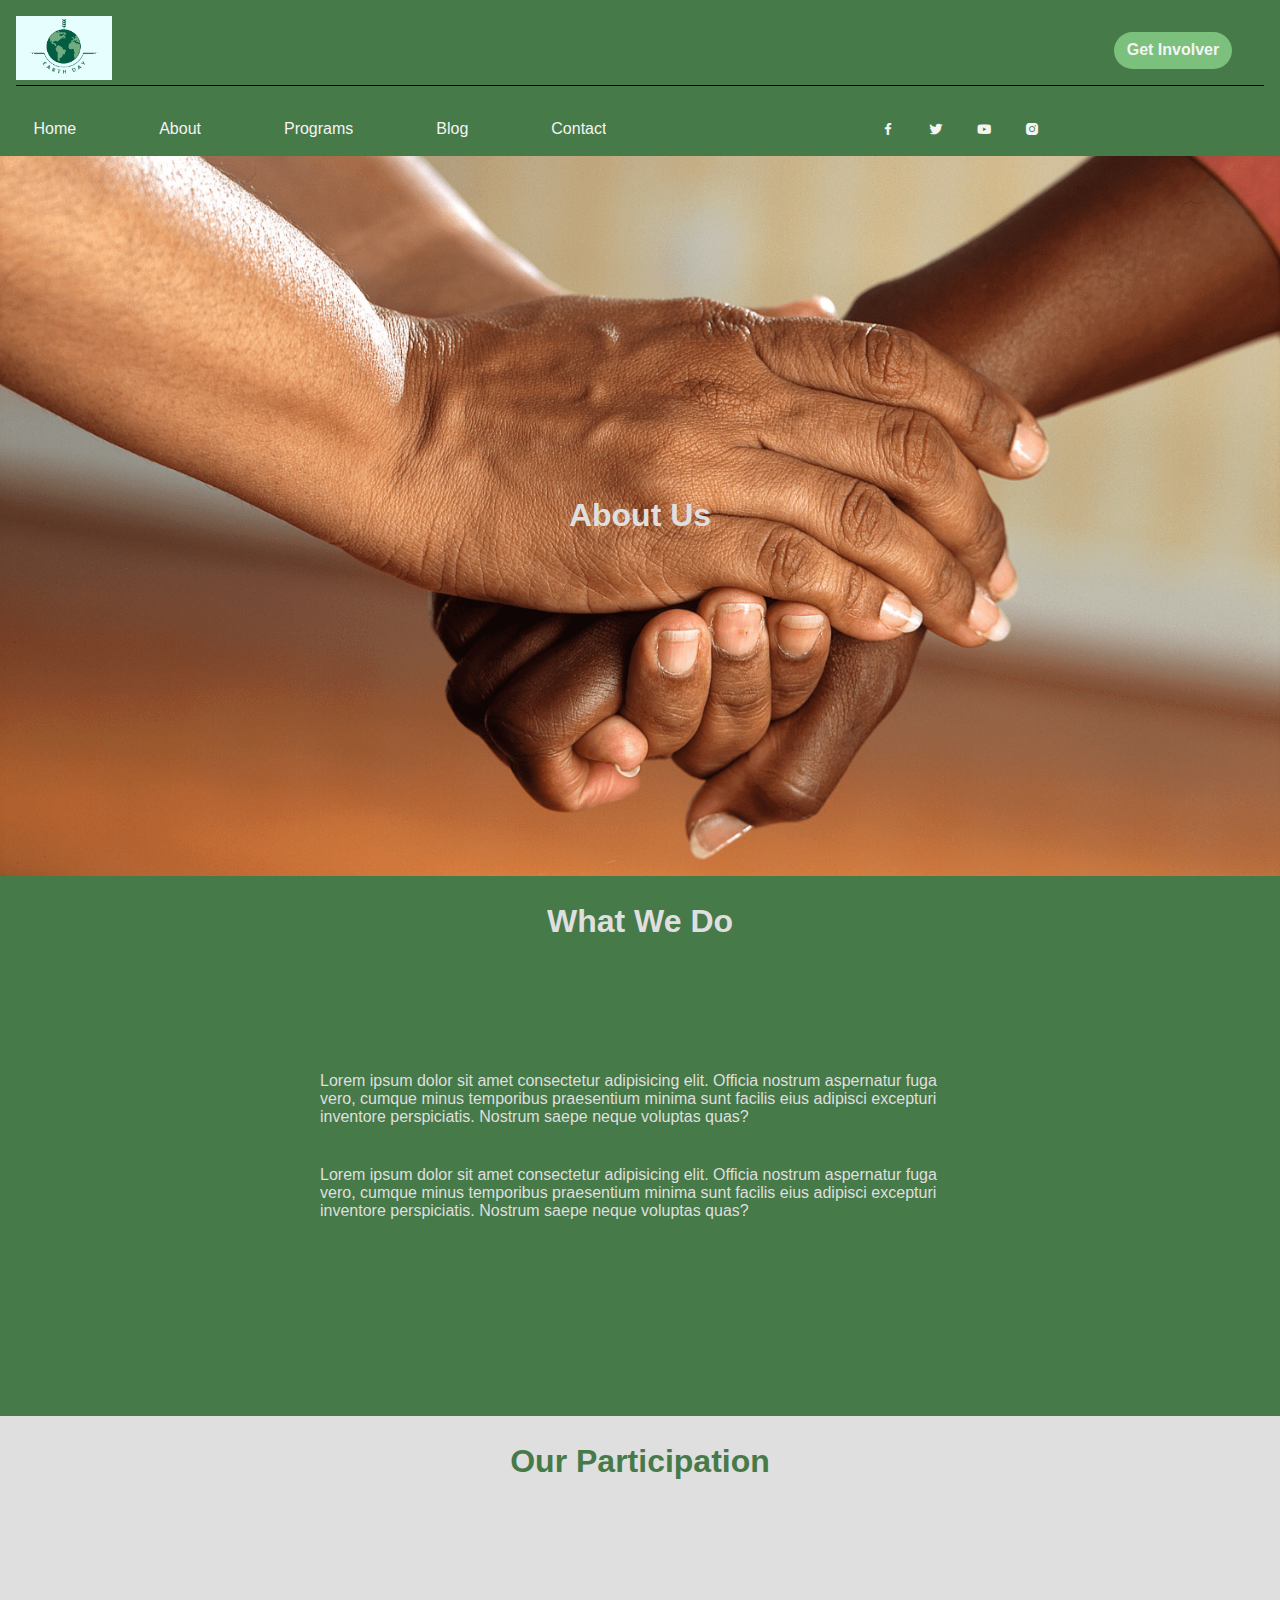
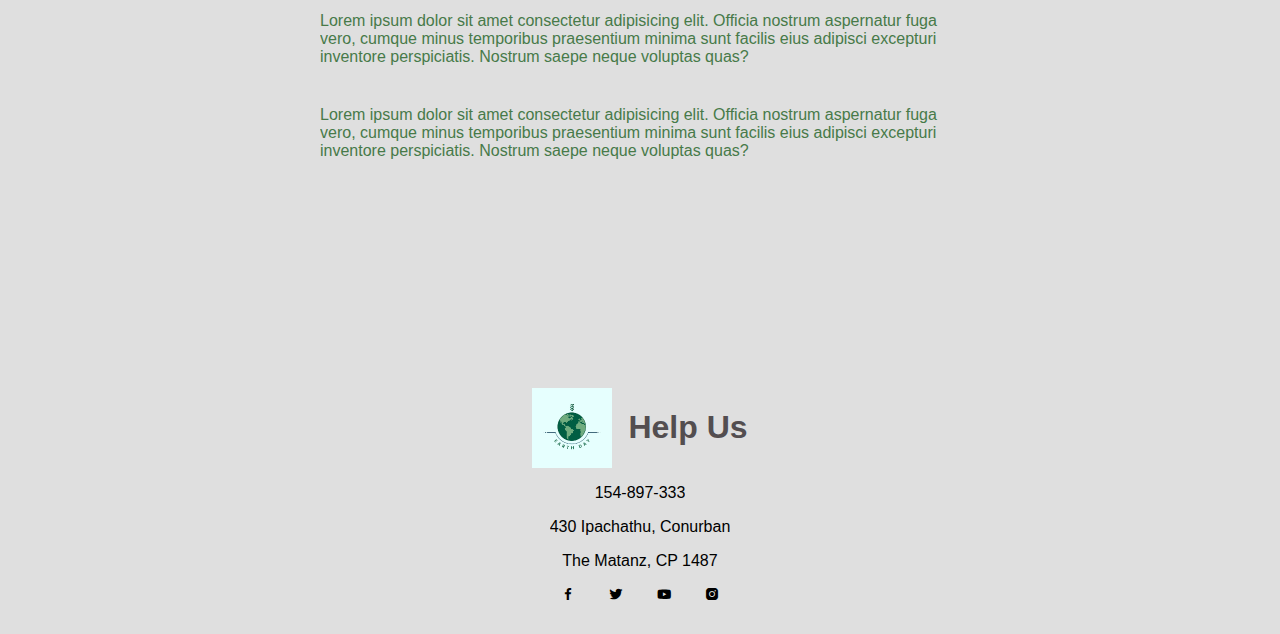
<file: aboutus.html>
<!DOCTYPE html>
<html lang="en">
<head>
    <meta charset="UTF-8">
    <meta http-equiv="X-UA-Compatible" content="IE=edge">
    <meta name="viewport" content="width=device-width, initial-scale=1.0">
    <link href='https://unpkg.com/boxicons@2.1.2/css/boxicons.min.css' rel='stylesheet'>
    <link rel="stylesheet" href="style/aboutus.css">
    <title>Document</title>
</head>
<body>
    <div>
        <header>
            <nav>
                <img src="./imagenes/logo EarthDay.jpg" alt="logoEarthDay">
                <a href="">get involver</a>
            </nav>
            <aside>
                <ul>
                    <li><a href="index.html">home</a></li>
                    <li><a href="aboutus.html">about</a></li>
                    <li><a href="programs.html">programs</a></li>
                    <li><a href="blog.html">blog</a></li>
                    <li><a href="contact.html">contact</a></li>
                </ul>
                <ul class="contenido">
                    <li><i class='bx bxl-facebook'></i></li>
                    <li><i class='bx bxl-twitter'></i></li>
                    <li><i class='bx bxl-youtube' ></i></li>
                    <li><i class='bx bxl-instagram-alt' ></i></li>
                </ul>
            </aside> 
        </header>
        <main>
            <h1>About Us</h1>
        </main>
    </div>
    <article>
        <h1>what we do</h1>
        <p>Lorem ipsum dolor sit amet consectetur adipisicing elit. Officia nostrum aspernatur fuga vero, cumque minus temporibus praesentium minima sunt facilis eius adipisci excepturi inventore perspiciatis. Nostrum saepe neque voluptas quas?</p>
        <p>Lorem ipsum dolor sit amet consectetur adipisicing elit. Officia nostrum aspernatur fuga vero, cumque minus temporibus praesentium minima sunt facilis eius adipisci excepturi inventore perspiciatis. Nostrum saepe neque voluptas quas?</p>
    </article>
    <section>
        <h1>our participation</h1>
        <p>Lorem ipsum dolor sit amet consectetur adipisicing elit. Officia nostrum aspernatur fuga vero, cumque minus temporibus praesentium minima sunt facilis eius adipisci excepturi inventore perspiciatis. Nostrum saepe neque voluptas quas?</p>
        <p>Lorem ipsum dolor sit amet consectetur adipisicing elit. Officia nostrum aspernatur fuga vero, cumque minus temporibus praesentium minima sunt facilis eius adipisci excepturi inventore perspiciatis. Nostrum saepe neque voluptas quas?</p>
    </section>
    <div class="end">
        <div class="end-contImg">
            <img src="./imagenes/logo EarthDay.jpg" alt="">
            <h1>Help Us</h1>
        </div>
        <p>
            154-897-333
        </p>
        <p>
           430 Ipachathu, Conurban
        </p>
        <p>
            The Matanz, CP 1487
        </p>
        <ul class="contenido">
            <li><i class='bx bxl-facebook'></i></li>
            <li><i class='bx bxl-twitter'></i></li>
            <li><i class='bx bxl-youtube' ></i></li>
            <li><i class='bx bxl-instagram-alt' ></i></li>
        </ul>
    </div>
</body>
</html>
</file>
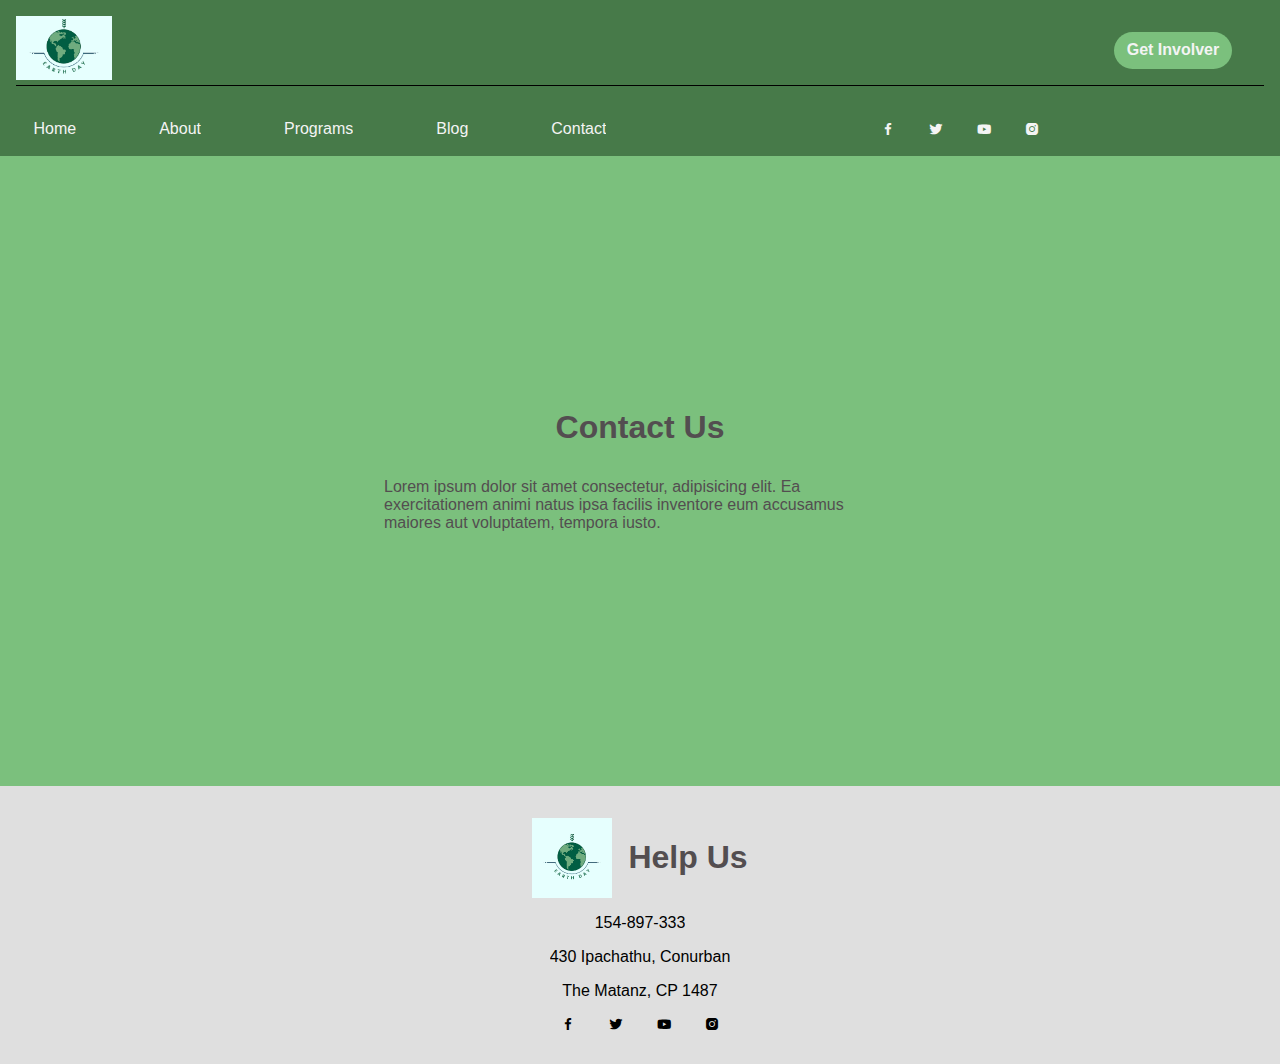
<file: contact.html>
<!DOCTYPE html>
<html lang="en">
<head>
    <meta charset="UTF-8">
    <meta http-equiv="X-UA-Compatible" content="IE=edge">
    <meta name="viewport" content="width=device-width, initial-scale=1.0">
    <link href='https://unpkg.com/boxicons@2.1.2/css/boxicons.min.css' rel='stylesheet'>
    <link rel="stylesheet" href="style/contact.css">
    <title>Document</title>
</head>
<body>
    <div>
        <header>
            <nav>
                <img src="./imagenes/logo EarthDay.jpg" alt="logoEarthDay">
                <a href="">get involver</a>
            </nav>
            <aside>
                <ul>
                    <li><a href="index.html">home</a></li>
                    <li><a href="aboutus.html">about</a></li>
                    <li><a href="programs.html">programs</a></li>
                    <li><a href="blog.html">blog</a></li>
                    <li><a href="contact.html">contact</a></li>
                </ul>
                <ul class="contenido">
                    <li><i class='bx bxl-facebook li-logo'></i></li>
                    <li><i class='bx bxl-twitter li-logo'></i></li>
                    <li><i class='bx bxl-youtube li-logo' ></i></li>
                    <li><i class='bx bxl-instagram-alt li-logo'></i></li>
                </ul>
            </aside>
        </header>
        <main>
            <div class="contenedor">
                <h1>contact us</h1>
                <p>Lorem ipsum dolor sit amet consectetur, adipisicing elit. Ea exercitationem animi natus ipsa facilis inventore eum accusamus maiores aut voluptatem, tempora iusto.</p>
            </div>
        </main>
        <div class="end">
            <div class="end-contImg">
                <img src="./imagenes/logo EarthDay.jpg" alt="">
                <h1>Help Us</h1>
            </div>
            <p>
                154-897-333
            </p>
            <p>
               430 Ipachathu, Conurban
            </p>
            <p>
                The Matanz, CP 1487
            </p>
            <ul class="contenido">
                <li><i class='bx bxl-facebook'></i></li>
                <li><i class='bx bxl-twitter'></i></li>
                <li><i class='bx bxl-youtube' ></i></li>
                <li><i class='bx bxl-instagram-alt' ></i></li>
            </ul>
        </div>
</body>
</file>
<file: style/aboutus.css>
*{
    margin: 0;
    padding: 0;
    box-sizing: border-box;
    text-decoration: none;
    font-family: 'Montserrat', sans-serif;
    text-align: center;
    list-style: none;
    scroll-behavior: smooth;
    overflow-x: hidden;
}
:root{
    --primary-green: #227A25;
    --secondary-green: #7bc07d;
    --third-green:#477A49;
    --black-100:#261F22;
    --black-75:#534e50;
    --black-50:#807c73;
    --black-25:#acabab;
    --black-10:#dfdfdf;
    --font-sizeXl:5.653rem;
    --font-sizeL:3.998rem;
    --font-sizeM:2.827rem;
    --font-sizeS:1.999rem;
    --font-sizeES:1.414rem;
    --font-sizeXS:1rem;
}
body{
    background-color: var(--black-10);
}

div header{
    display: flex;
    flex-direction: column;
    background-color: var(--third-green);
}
div header nav{
    display: flex;
    justify-content: space-between;
    margin: 1rem;
    border-bottom: 1px solid black;
}
div header nav img{
    width: 6rem;
    height: 4rem;
    margin-bottom: .3rem;
    object-fit: cover;
}
div header nav a{
    display: flex;
    align-items: center;
    text-transform: capitalize;
    font-weight: bold;
    margin: 1rem 2rem;
    font-size:var(--font-sizeXS);
    background-color: var(--secondary-green);
    border-radius: 2rem;
    padding: .4rem .8rem;
    color: #f4f4f4;
    transition: .3s;
}
        div header nav a:hover{
            opacity: 0.8;
        }





div header aside{
    display: flex;
    justify-content: space-around;
    width: 100%;
    height: 6vh;
}
div header aside ul{
    display: flex;
    flex-direction: row;
    gap: 1rem;
    justify-content: space-around;
    align-items: center;
    list-style: none;
    width: 50%;
}
div header aside li{
    display: flex;
    flex-direction: row;
    justify-content: center;
    text-transform: capitalize;
    color: #f4f4f4;
}
        div header aside li a{
            color: #f4f4f4;
            transition: 0.8s;
        }
        div header aside li a:hover{
            opacity: 0.5;
        }
.contenido{
    display: flex;
    flex-direction: row;
    justify-content: center;
    gap: 2rem;
}

            .contenido li{
                display: flex;
                gap: 1rem;
            }
                .contenido li i{
                    transition: 0.8s;
                    cursor: pointer;
                }   
                        .contenido li i:hover{
                            opacity: 0.5;
                        }   
                        
div main img{
    width: 100%;
    height: 80vh;
    object-fit: cover;
    object-position: 50% 50%;
}
div main{
    background-image: url(../imagenes/aboutusImg/helpus.png);
    height: 80vh;
    background-size: cover;
    background-position: center center;
    display: flex;
    justify-content: center;
    align-items: center;
}
        div main h1{
            color: var(--black-10);
            transition: .3s;
            cursor: pointer;
        }
                    div main h1:hover{
                        opacity: .8;
                    }

                                            /*ASIDE*/


article{
    background-color: var(--third-green);
    height: 60vh;
    display: flex;
    flex-direction: column;
    justify-content: center;
    align-items: center;
    gap: 2.5rem;
    position: relative;
}                
article h1{
    position: absolute;
    top: 5%;
    text-transform: capitalize;
    color: var(--black-10);
}                    
article p{
    color: var(--black-10);
    min-width: 20rem;
    max-width: 40rem;
    text-align: left;
}                    
                                            /*SECTION*/

section{
    background-color: var(--black-10);
    height: 60vh;
    display: flex;
    flex-direction: column;
    justify-content: center;
    align-items: center;
    gap: 2.5rem;
    position: relative;
}                
section h1{
    position: absolute;
    top: 5%;
    text-transform: capitalize;
    color: var(--third-green);
}                    
section p{
    color: var(--third-green);
    min-width: 20rem;
    max-width: 40rem;
    text-align: left;
}                                               
                                            
                                            /*FOOTER END*/

.end{
    background-color: var(--black-10);
    display: flex;
    flex-direction: column;
    justify-content: center;
    align-items: center;
    margin: 2rem;
    gap: 1rem;
}

            .end-contImg img{
                width: 5rem;
                height: 5rem;
                object-fit: cover;
            }    
                    .end-contImg{
                        display: flex;
                        align-items: center;
                        gap: 1rem;
                        color: var(--black-75);
                        justify-content: center;
                    }

                    .end ul li i:hover{
                        color: #000;
                    }    
                    .end ul li i:hover{
                        opacity: .8;
                    }
</file>
<file: style/contact.css>
*{
    margin: 0;
    padding: 0;
    box-sizing: border-box;
    text-decoration: none;
    font-family: 'Montserrat', sans-serif;
    text-align: center;
    list-style: none;
    scroll-behavior: smooth;
    overflow-x: hidden;
}
:root{
    --primary-green: #227A25;
    --secondary-green: #7bc07d;
    --third-green:#477A49;
    --black-100:#261F22;
    --black-75:#534e50;
    --black-50:#807c73;
    --black-25:#acabab;
    --black-10:#dfdfdf;
    --font-sizeXl:5.653rem;
    --font-sizeL:3.998rem;
    --font-sizeM:2.827rem;
    --font-sizeS:1.999rem;
    --font-sizeES:1.414rem;
    --font-sizeXS:1rem;
}
body{
    background-color: var(--black-10);
}

div header{
    display: flex;
    flex-direction: column;
    background-color: var(--third-green);
}
div header nav{
    display: flex;
    justify-content: space-between;
    margin: 1rem;
    border-bottom: 1px solid black;
}
div header nav img{
    width: 6rem;
    height: 4rem;
    margin-bottom: .3rem;
    object-fit: cover;
}
div header nav a{
    display: flex;
    align-items: center;
    text-transform: capitalize;
    font-weight: bold;
    margin: 1rem 2rem;
    font-size:var(--font-sizeXS);
    background-color: var(--secondary-green);
    border-radius: 2rem;
    padding: .4rem .8rem;
    color: #f4f4f4;
    transition: .3s;
}
        div header nav a:hover{
            opacity: 0.8;
        }





div header aside{
    display: flex;
    justify-content: space-around;
    width: 100%;
    height: 6vh;
}
div header aside ul{
    display: flex;
    flex-direction: row;
    gap: 1rem;
    justify-content: space-around;
    align-items: center;
    list-style: none;
    width: 50%;
}
div header aside li{
    display: flex;
    flex-direction: row;
    justify-content: center;
    text-transform: capitalize;
    color: #f4f4f4;
}
        div header aside li a{
            color: #f4f4f4;
            transition: 0.8s;
        }
        div header aside li a:hover{
            opacity: 0.5;
        }
.contenido{
    display: flex;
    flex-direction: row;
    justify-content: center;
    gap: 2rem;
}

        .contenido li{
            display: flex;
            gap: 1rem;
        }
            .contenido li i{
                transition: 0.8s;
                cursor: pointer;
            }   
                    .contenido li i:hover{
                        opacity: 0.5;
                    }   
                                                /*MAIN*/
main{
    background-color: var(--secondary-green);
    height: 70vh;
    display: flex;
    flex-direction: column;
    justify-content: center;
    align-items: center;
    gap: 2rem;
    width: 100%;
}
.contenedor{
    height: 70vh;
    display: flex;
    flex-direction: column;
    justify-content: center;
    align-items: center;
    gap: 2rem;
    width: 80%;
}
            .contenedor h1{
                text-transform: capitalize;
                color: var(--black-75);
            }
            .contenedor p{
                color: var(--black-75);
                width: 50%;
                text-align: start;
            }

                                                /*FOOTER END*/


.end{
    background-color: var(--black-10);
    display: flex;
    flex-direction: column;
    justify-content: center;
    align-items: center;
    margin: 2rem;
    gap: 1rem;
}

            .end-contImg img{
                width: 5rem;
                height: 5rem;
                object-fit: cover;
            }    
                    .end-contImg{
                        display: flex;
                        align-items: center;
                        gap: 1rem;
                        color: var(--black-75);
                        justify-content: center;
                    }

                    .end ul li i:hover{
                        color: #000;
                    }    
                    .end ul li i:hover{
                        opacity: .8;
                    }
</file>
